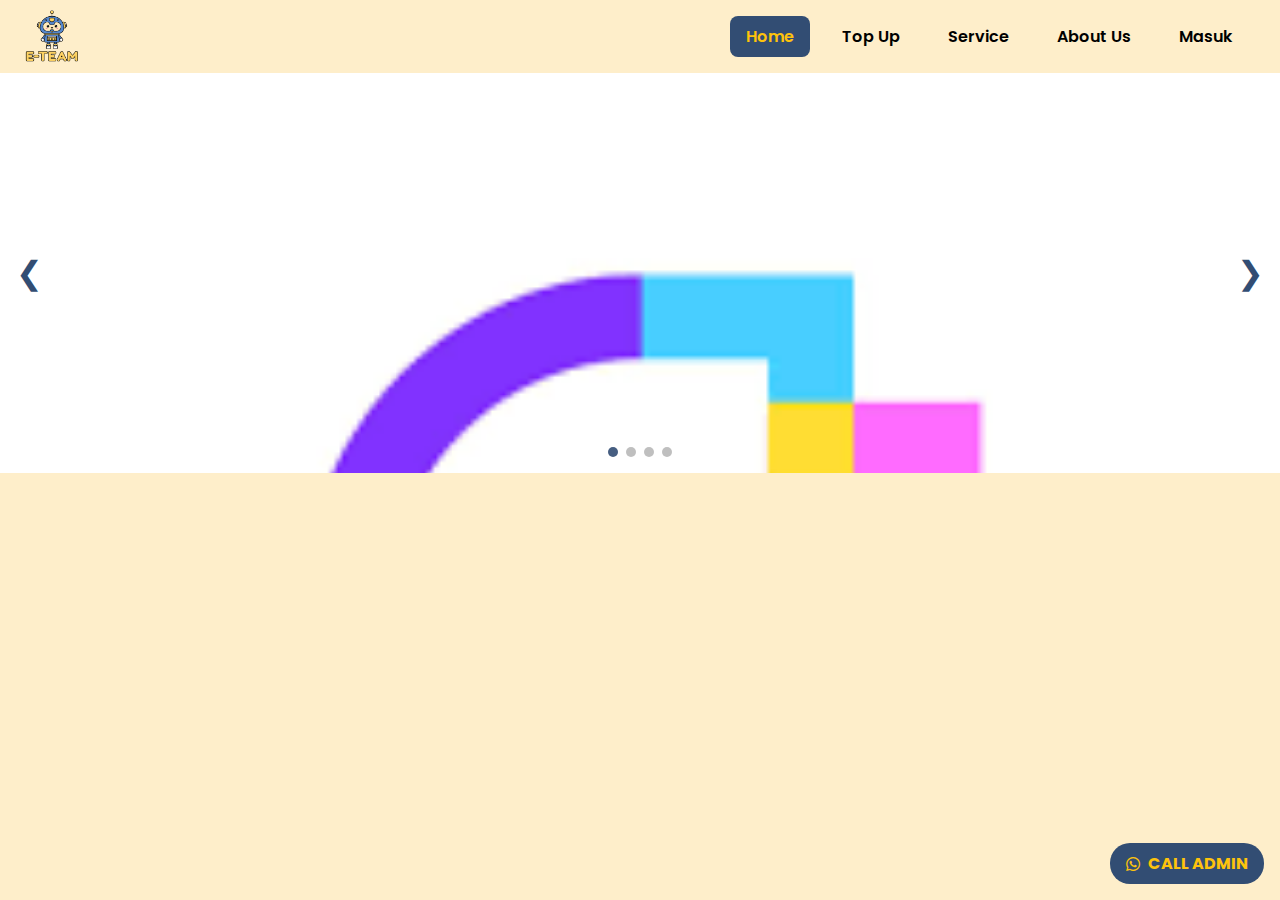
<file: index.html>
<!DOCTYPE html>
<html lang="en">
<head>
  <meta charset="UTF-8" />
  <meta name="viewport" content="width=device-width, initial-scale=1.0"/>
  <title>E-Team - Home</title>
  <link rel="preconnect" href="https://fonts.googleapis.com"/>
  <link rel="preconnect" href="https://fonts.gstatic.com" crossorigin/>
  <link href="https://fonts.googleapis.com/css2?family=Poppins:wght@400;600&display=swap" rel="stylesheet"/>
  <link rel="stylesheet" href="https://cdnjs.cloudflare.com/ajax/libs/font-awesome/6.0.0-beta3/css/all.min.css"/>
  <style>
  body {
    margin: 0;
    font-family: 'Poppins', sans-serif;
    background-color: #feeeca;
  }

  .logo {
    position: fixed;
    top: -1.5rem;
    left: -0.5rem;
    width: 120px;
    z-index: 1001; /* PASTIKAN DI ATAS SEMUA ELEMEN LAIN */
  }

  .nav {
    display: flex;
    justify-content: flex-end;
    align-items: center;
    padding: 1rem 2rem;
    position: relative;
    gap: 1rem;
    flex-wrap: wrap;
    z-index: 100; /* pastikan di bawah logo */
  }

  .menu-item {
    position: relative;
    padding: 0.5rem 1rem;
    font-weight: 600;
    color: black;
    cursor: pointer;
    border-radius: 8px;
    transition: background-color 0.3s, color 0.3s;
  }

  .menu-item.active {
    background-color: #324d73;
    color: #fec30c;
  }

  .hamburger {
    display: none;
    flex-direction: column;
    cursor: pointer;
    gap: 5px;
    width: 25px;
    height: 20px;
    z-index: 1002;
  }

  .hamburger div {
    height: 3px;
    background-color: #324d73;
    border-radius: 2px;
  }

  .mobile-menu {
    display: none;
    flex-direction: column;
    position: fixed;
    top: 0;
    right: 0;
    width: 50%;
    height: 100vh;
    background-color: #feeeca;
    padding: 2rem 1.5rem;
    box-shadow: -2px 0 10px rgba(0, 0, 0, 0.1);
    z-index: 1000;
    transform: translateX(100%);
    transition: transform 0.3s ease-in-out;
  }

  .mobile-menu.open {
    transform: translateX(0);
  }

  .mobile-menu .menu-item {
    padding: 0.75rem 1rem;
    margin-bottom: 1rem;
    background-color: transparent;
    border-radius: 8px;
    color: #324d73;
    font-weight: 600;
    cursor: pointer;
    width: fit-content;
  }

  .mobile-menu .menu-item:hover {
    background-color: #324d73;
    color: #fec30c;
  }

  .mobile-menu .menu-item.active {
    background-color: #324d73;
    color: #fec30c;
  }

  .slider-container {
    position: relative;
    width: 100%;
    height: 400px;
    background-color: #fec30c;
    overflow: hidden;
    z-index: 1;
  }

  .slides {
    display: flex;
    transition: transform 0.5s ease-in-out;
  }

  .slide {
    min-width: 100%;
    height: 100%;
    object-fit: cover;
  }

  .nav-arrow {
    position: absolute;
    top: 50%;
    transform: translateY(-50%);
    font-size: 2rem;
    color: #324d73;
    cursor: pointer;
    z-index: 2;
  }

  .nav-left {
    left: 1rem;
  }

  .nav-right {
    right: 1rem;
  }

  .dots {
    position: absolute;
    bottom: 1rem;
    left: 50%;
    transform: translateX(-50%);
    display: flex;
    gap: 0.5rem;
  }

  .dot {
    width: 10px;
    height: 10px;
    border-radius: 50%;
    background-color: gray;
    opacity: 0.5;
    cursor: pointer;
  }

  .dot.active {
    background-color: #324d73;
    opacity: 0.9;
  }

  .call-admin {
    position: fixed;
    bottom: 1rem;
    right: 1rem;
    background-color: #324d73;
    color: #fec30c;
    font-weight: bold;
    font-size: 1rem;
    display: flex;
    align-items: center;
    gap: 0.5rem;
    text-decoration: none;
    padding: 0.5rem 1rem;
    border-radius: 20px;
    z-index: 5;
  }

  @media (max-width: 768px) {
    .nav .menu-item {
      display: none;
    }

    .hamburger {
      display: flex;
      margin-left: auto;
    }

    .mobile-menu {
      display: flex;
    }

    .slider-container {
      height: 250px;
    }

    .nav-arrow {
      font-size: 1.5rem;
    }

    .call-admin {
      font-size: 0.9rem;
      padding: 0.4rem 0.8rem;
      bottom: 0.5rem;
      right: 0.5rem;
    }

    .logo {
    position: absolute;
    top: 0rem;
    left: 0rem;
    width: 100px;
    z-index: 1002;
  }
  .slider-container {
    margin-top: 70px; /* Tambah jarak dari atas agar tidak tertutup logo & hamburger */
    height: 250px;
  }

  .nav {
    padding: 1rem;
    position: relative;
    align-items: center;
  }

  .hamburger {
    position: absolute;
    top: 2.4rem;
    right: 2rem;
  }
  }
  /* Menu Tambahan Call Admin */
  .call-admin-btn {
  position: fixed;
  bottom: 1rem;
  right: 1rem;
  background-color: #324d73;
  color: #fec30c;
  font-weight: bold;
  font-size: 1rem;
  display: flex;
  align-items: center;
  gap: 0.5rem;
  text-decoration: none;
  padding: 0.5rem 1rem;
  border-radius: 20px;
  z-index: 10;
  cursor: pointer;
  animation: bounce 1s infinite alternate;
}

@keyframes bounce {
  from { transform: translateY(0); }
  to { transform: translateY(-5px); }
}

.admin-popup {
  position: fixed;
  bottom: 3.5rem;
  right: 1rem;
  background-color: #324d73;
  border-radius: 12px;
  padding: 0.5rem;
  display: none;
  flex-direction: column;
  gap: 0.5rem;
  z-index: 9;
  box-shadow: 0 4px 8px rgba(0,0,0,0.2);
}

.admin-option {
  background-color: #fec30c;
  color: #324d73;
  padding: 0.5rem 1rem;
  border-radius: 8px;
  text-decoration: none;
  font-weight: bold;
  transition: background-color 0.3s;
}

.admin-option:hover {
  background-color: #ffe57e;
}

@media (max-width: 768px) {
  .call-admin-btn {
    font-size: 0.9rem;
    padding: 0.4rem 0.8rem;
    bottom: 0.7rem;
    right: 0.7rem;
  }

  .admin-popup {
    bottom: 3.2rem;
    right: 0.7rem;
  }
}

</style>

</head>
<body>
  <div class="nav">
    <img src="LOGO E-TEAM (Transparant + Text).png" alt="Logo" class="logo" />
    <div class="hamburger" id="hamburger">
      <div></div>
      <div></div>
      <div></div>
    </div>
    <div class="menu-item active" onclick="setActive(this)">Home</div>
    <div class="menu-item" onclick="setActive(this)">Top Up</div>
    <div class="menu-item" onclick="setActive(this)">Service</div>
    <div class="menu-item" onclick="setActive(this)">About Us</div>
    <div class="menu-item" onclick="setActive(this)">Masuk</div>
  </div>

  <!-- Sidebar menu PISAH dari .nav -->
  <div class="mobile-menu" id="mobileMenu">
    <div class="menu-item" onclick="setActiveMobile(this)">Home</div>
    <div class="menu-item" onclick="setActiveMobile(this)">Top Up</div>
    <div class="menu-item" onclick="setActiveMobile(this)">Service</div>
    <div class="menu-item" onclick="setActiveMobile(this)">About Us</div>
    <div class="menu-item" onclick="setActiveMobile(this)">Masuk</div>
  </div>

  <div class="slider-container">
    <div class="slides" id="slides">
      <img src="Mico.png" class="slide" />
      <img src="Dazz.webp" class="slide" />
      <img src="Tiktok.jpg" class="slide" />
      <img src="Yoho.jpg" class="slide" />
    </div>
    <div class="nav-arrow nav-left" onclick="prevSlide()">&#10094;</div>
    <div class="nav-arrow nav-right" onclick="nextSlide()">&#10095;</div>
    <div class="dots" id="dots"></div>
  </div>

  <div class="call-admin-btn" onclick="toggleAdminPopup()">
  <i class="fab fa-whatsapp"></i> CALL ADMIN
</div>

<div class="admin-popup" id="adminPopup">
  <a href="https://wa.me/6281542050415" class="admin-option" target="_blank">Admin E-Team</a>
  <a href="https://wa.me/6285777788888" class="admin-option" target="_blank">Admin Elite</a>
  <a href="https://wa.me/6281222233333" class="admin-option" target="_blank">Admin Top Up</a>
</div>

  <script>
    const menuItems = document.querySelectorAll('.menu-item');
    function setActive(el) {
      menuItems.forEach(item => item.classList.remove('active'));
      el.classList.add('active');
    }

    const slides = document.querySelectorAll('.slide');
    const dotsContainer = document.getElementById('dots');
    const slidesWrapper = document.getElementById('slides');
    let currentIndex = 0;

    slides.forEach((_, index) => {
      const dot = document.createElement('div');
      dot.classList.add('dot');
      if (index === 0) dot.classList.add('active');
      dot.addEventListener('click', () => goToSlide(index));
      dotsContainer.appendChild(dot);
    });

    function updateSlider() {
      slidesWrapper.style.transition = 'transform 0.5s ease-in-out';
      slidesWrapper.style.transform = `translateX(-${currentIndex * 100}%)`;
      document.querySelectorAll('.dot').forEach(dot => dot.classList.remove('active'));
      document.querySelectorAll('.dot')[currentIndex % slides.length].classList.add('active');
    }

    function nextSlide() {
      currentIndex++;
      if (currentIndex >= slides.length) currentIndex = 0;
      updateSlider();
    }

    function prevSlide() {
      currentIndex--;
      if (currentIndex < 0) currentIndex = slides.length - 1;
      updateSlider();
    }

    function goToSlide(index) {
      currentIndex = index;
      updateSlider();
    }

    const loopSlides = () => {
      const clone = slidesWrapper.firstElementChild.cloneNode(true);
      slidesWrapper.appendChild(clone);
      currentIndex = 0;

      setInterval(() => {
        currentIndex++;
        slidesWrapper.style.transition = 'transform 0.5s ease-in-out';
        slidesWrapper.style.transform = `translateX(-${currentIndex * 100}%)`;

        let activeDotIndex = currentIndex % slides.length;
        document.querySelectorAll('.dot').forEach(dot => dot.classList.remove('active'));
        document.querySelectorAll('.dot')[activeDotIndex].classList.add('active');

        if (currentIndex === slides.length) {
          setTimeout(() => {
            slidesWrapper.style.transition = 'none';
            slidesWrapper.style.transform = 'translateX(0)';
            currentIndex = 0;
          }, 500);
        }
      }, 3000);
    };

    loopSlides();

    const hamburger = document.getElementById('hamburger');
    const mobileMenu = document.getElementById('mobileMenu');
    const mobileMenuItems = mobileMenu.querySelectorAll('.menu-item');

    hamburger.addEventListener('click', () => {
  mobileMenu.classList.toggle('open');

  if (mobileMenu.classList.contains('open')) {
    // Update highlight menu aktif
    mobileMenuItems.forEach(item => {
      item.classList.remove('active');
      if (item.textContent.trim() === activeMenuName) {
        item.classList.add('active');
      }
    });
  }
});
    let activeMenuName = 'Home'; // Default aktif

function setActiveMobile(el) {
  const selectedName = el.textContent.trim();
  activeMenuName = selectedName;

  mobileMenuItems.forEach(item => {
    item.classList.remove('active');
    if (item.textContent.trim() === activeMenuName) {
      item.classList.add('active');
    }
  });

  mobileMenu.classList.remove('open');
}

  // Hapus highlight setelah sidebar tertutup
  setTimeout(() => {
    mobileMenuItems.forEach(item => item.classList.remove('active'));
  }, 300);


    // Tutup menu saat klik di luar
    document.addEventListener('click', function (e) {
      if (!mobileMenu.contains(e.target) && !hamburger.contains(e.target)) {
        mobileMenu.classList.remove('open');
      }
    });
    // script pop up call admin
  function toggleAdminPopup() {
    const popup = document.getElementById('adminPopup');
    popup.style.display = (popup.style.display === 'flex') ? 'none' : 'flex';
  }

  document.addEventListener('click', function (e) {
    const popup = document.getElementById('adminPopup');
    const button = document.querySelector('.call-admin-btn');
    if (!popup.contains(e.target) && !button.contains(e.target)) {
      popup.style.display = 'none';
    }
  });
  </script>
</body>
</html>
</file>
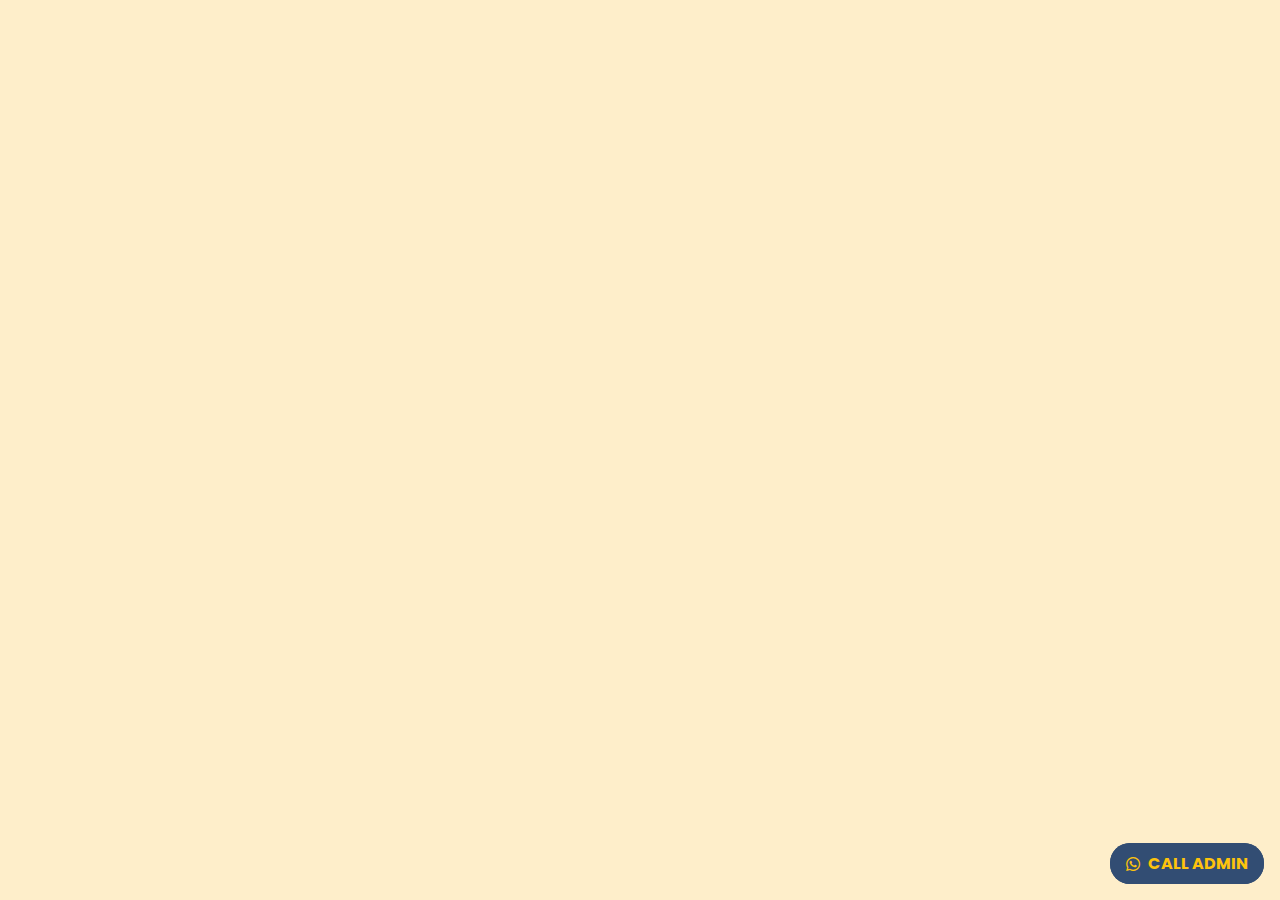
<file: calladmin.html>
<!DOCTYPE html>
<html lang="en">
<head>
    <link href="https://fonts.googleapis.com/css2?family=Poppins:wght@400;600&display=swap" rel="stylesheet">
  <meta charset="UTF-8" />
  <meta name="viewport" content="width=device-width, initial-scale=1.0"/>
  <title>Call Admin</title>
  <link rel="stylesheet" href="https://cdnjs.cloudflare.com/ajax/libs/font-awesome/6.0.0-beta3/css/all.min.css"/>
  <style>
    body {
    margin: 0;
    font-family: 'Poppins', sans-serif;
    background-color: #feeeca;
  }
  
  .logo {
    position: fixed;
    top: -1.5rem;
    left: -0.5rem;
    width: 120px;
    z-index: 1001; /* PASTIKAN DI ATAS SEMUA ELEMEN LAIN */
  }

    /* Animasi bounce untuk tombol */
    @keyframes bounce {
      0%, 100% { transform: translateY(0); }
      50% { transform: translateY(-3px); }
    }

    /* Animasi fade & bounce untuk popup */
    @keyframes popupBounce {
      0% {
        opacity: 0;
        transform: translateY(20px);
      }
      60% {
        opacity: 1;
        transform: translateY(-10px);
      }
      80% {
        transform: translateY(5px);
      }
      100% {
        transform: translateY(0);
      }
    }

    .call-admin-btn {
      position: fixed;
      bottom: 1rem;
      right: 1rem;
      background-color: #324d73;
      color: #fec30c;
      font-weight: bold;
      font-size: 1rem;
      display: flex;
      align-items: center;
      gap: 0.5rem;
      text-decoration: none;
      padding: 0.5rem 1rem;
      border-radius: 20px;
      z-index: 10;
      cursor: pointer;
      animation: bounce 1.5s infinite ease-in-out;
      user-select: none;
    }

    .admin-popup {
      position: fixed;
      bottom: 3.5rem;
      right: 1rem;
      background-color: rgba(50, 77, 115, 0.85);
      border-radius: 12px;
      padding: 0.5rem;
      display: none;
      flex-direction: column;
      gap: 0.5rem;
      z-index: 9;
      box-shadow: 0 4px 8px rgba(0,0,0,0.2);
      backdrop-filter: blur(5px);
      opacity: 0;
      transition: opacity 0.3s ease;
    }

    .admin-popup.show {
      display: flex;
      animation: popupBounce 0.5s forwards;
      opacity: 1;
    }

    .admin-option {
      background-color: #fec30c;
      color: #324d73;
      padding: 0.5rem 1rem;
      border-radius: 8px;
      text-decoration: none;
      font-weight: bold;
      transition: background-color 0.3s;
      user-select: none;
    }

    .admin-option:hover {
      background-color: #ffe57e;
    }

    @media (max-width: 768px) {
      .call-admin-btn {
        font-size: 0.9rem;
        padding: 0.4rem 0.8rem;
        bottom: 0.7rem;
        right: 0.7rem;
      }

      .admin-popup {
        bottom: 3.2rem;
        right: 0.7rem;
      }
    }
  </style>
</head>
<body>

  <div class="call-admin-btn" role="button" aria-label="Hubungi admin" onclick="toggleAdminPopup()">
    <i class="fab fa-whatsapp"></i> CALL ADMIN
  </div>

  <div class="admin-popup" id="adminPopup">
    <a href="https://wa.me/6281111111111" class="admin-option" target="_blank" rel="noopener noreferrer">Admin E-Team</a>
    <a href="https://wa.me/6282222222222" class="admin-option" target="_blank" rel="noopener noreferrer">Admin Elite</a>
    <a href="https://wa.me/6283333333333" class="admin-option" target="_blank" rel="noopener noreferrer">Admin Top Up</a>
  </div>

  <script>
    function toggleAdminPopup() {
      const popup = document.getElementById('adminPopup');
      popup.classList.toggle('show');
    }

    // Tutup popup kalau klik di luar
    document.addEventListener('click', function (e) {
      const popup = document.getElementById('adminPopup');
      const button = document.querySelector('.call-admin-btn');
      if (!popup.contains(e.target) && !button.contains(e.target)) {
        popup.classList.remove('show');
      }
    });
  </script>
  <!-- Panggil file JS modular -->
<script src="calladmin.js"></script>
</body>
</html>
</file>
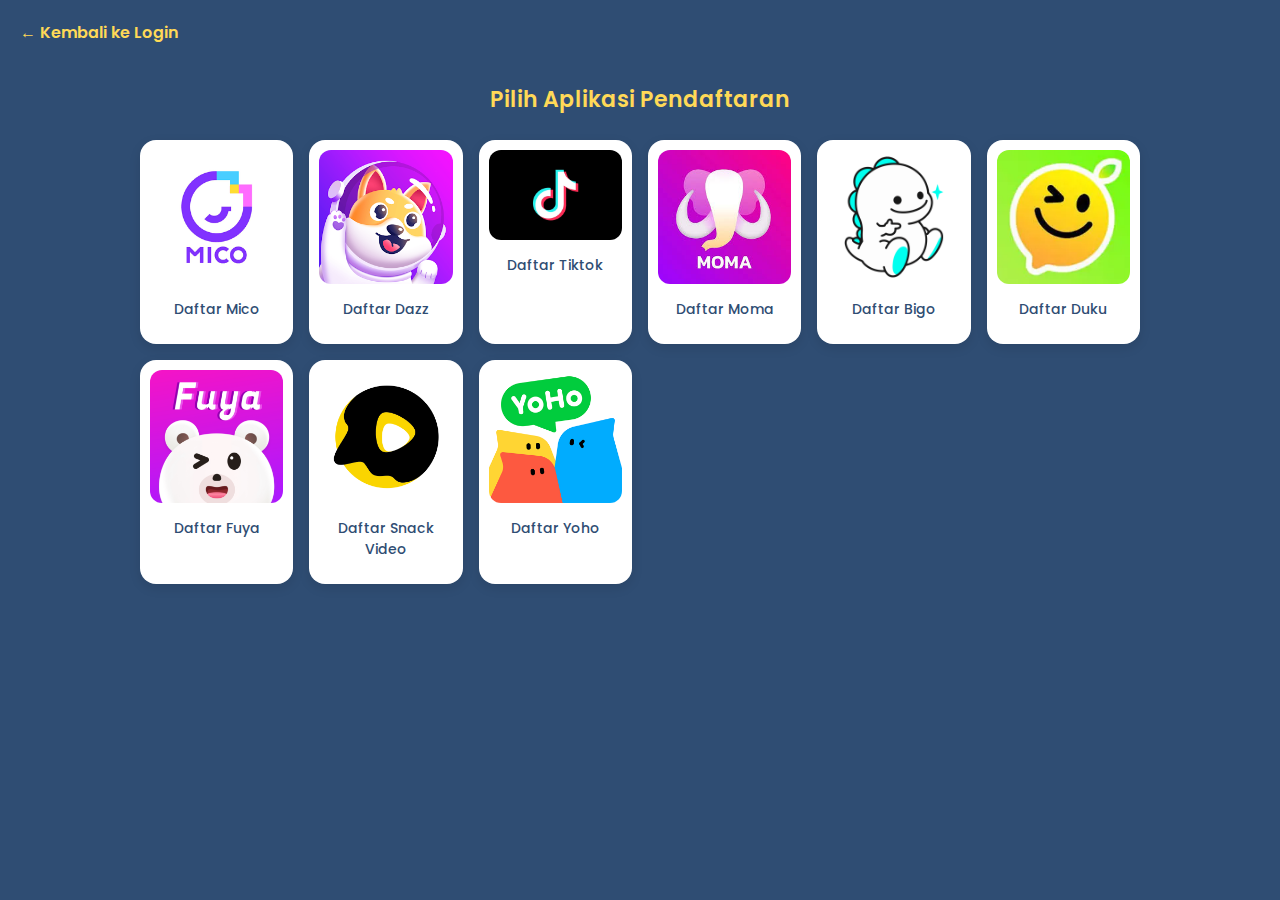
<file: register.html>
<!DOCTYPE html>
<html lang="id">
<head>
  <meta charset="UTF-8" />
  <meta name="viewport" content="width=device-width, initial-scale=1.0" />
  <title>Halaman Daftar</title>
  <link href="https://fonts.googleapis.com/css2?family=Poppins:wght@300;600;700&display=swap" rel="stylesheet">
  <style>
    * {
      box-sizing: border-box;
    }

    body {
      margin: 0;
      padding: 20px;
      font-family: 'Poppins', sans-serif;
      background-color: #2f4d73;
    }

    .back-button {
      display: inline-block;
      margin-bottom: 20px;
      color: #ffd957;
      font-weight: 600;
      text-decoration: none;
      font-size: 16px;
      transition: color 0.3s ease;
    }

    .back-button:hover {
      transform: scale(1.05);
    }

    .judul-avatar {
      text-align: center;
      font-size: 22px;
      font-weight: 600;
      color: #ffd957;
      margin-bottom: 24px;
    }

    .grid-container {
      display: grid;
      grid-template-columns: repeat(auto-fit, minmax(140px, 1fr));
      gap: 16px;
      max-width: 1000px;
      margin: auto;
    }

    .item {
      background-color: #ffffff;
      border-radius: 16px;
      box-shadow: 0 4px 12px rgba(0, 0, 0, 0.1);
      text-align: center;
      overflow: hidden;
      transition: transform 0.3s ease, box-shadow 0.3s ease;
    }

    .item:hover {
      transform: translateY(-4px) scale(1.03);
      box-shadow: 0 12px 20px rgba(0, 0, 0, 0.2);
    }

    .item a {
      display: block;
      color: inherit;
      text-decoration: none;
      padding: 10px;
    }

    .item img {
      width: 100%;
      height: auto;
      object-fit: cover;
      border-radius: 12px;
    }

    .item p {
      margin-top: 8px;
      font-size: 14px;
      font-weight: 500;
      color: #2f4d73;
    }

    @media (max-width: 480px) {
      .judul-avatar {
        font-size: 18px;
      }

      .item p {
        font-size: 13px;
      }
    }
  </style>
</head>
<body>

  <a href="index.html" class="back-button">← Kembali ke Login</a>

  <h2 class="judul-avatar">Pilih Aplikasi Pendaftaran</h2>

  <div class="grid-container">
    <div class="item">
      <a href="formulir.html">
        <img src="Mico.png" alt="Mico">
        <p>Daftar Mico</p>
      </a>
    </div>
    <div class="item">
      <a href="#"><img src="Dazz.webp" alt="Dazz"><p>Daftar Dazz</p></a>
    </div>
    <div class="item">
      <a href="#"><img src="Tiktok.jpg" alt="Tiktok"><p>Daftar Tiktok</p></a>
    </div>
    <div class="item">
      <a href="#"><img src="Moma.jpg" alt="Moma"><p>Daftar Moma</p></a>
    </div>
    <div class="item">
      <a href="#"><img src="Bigo.png" alt="Bigo"><p>Daftar Bigo</p></a>
    </div>
    <div class="item">
      <a href="#"><img src="Duku.webp" alt="Duku"><p>Daftar Duku</p></a>
    </div>
    <div class="item">
      <a href="#"><img src="Fuya.png" alt="Fuya"><p>Daftar Fuya</p></a>
    </div>
    <div class="item">
      <a href="#"><img src="Snack Video.png" alt="Snack"><p>Daftar Snack Video</p></a>
    </div>
    <div class="item">
      <a href="#"><img src="Yoho.jpg" alt="Yoho"><p>Daftar Yoho</p></a>
    </div>
  </div>

  <script src="sparkle.js"></script>
</body>
</html>
</file>
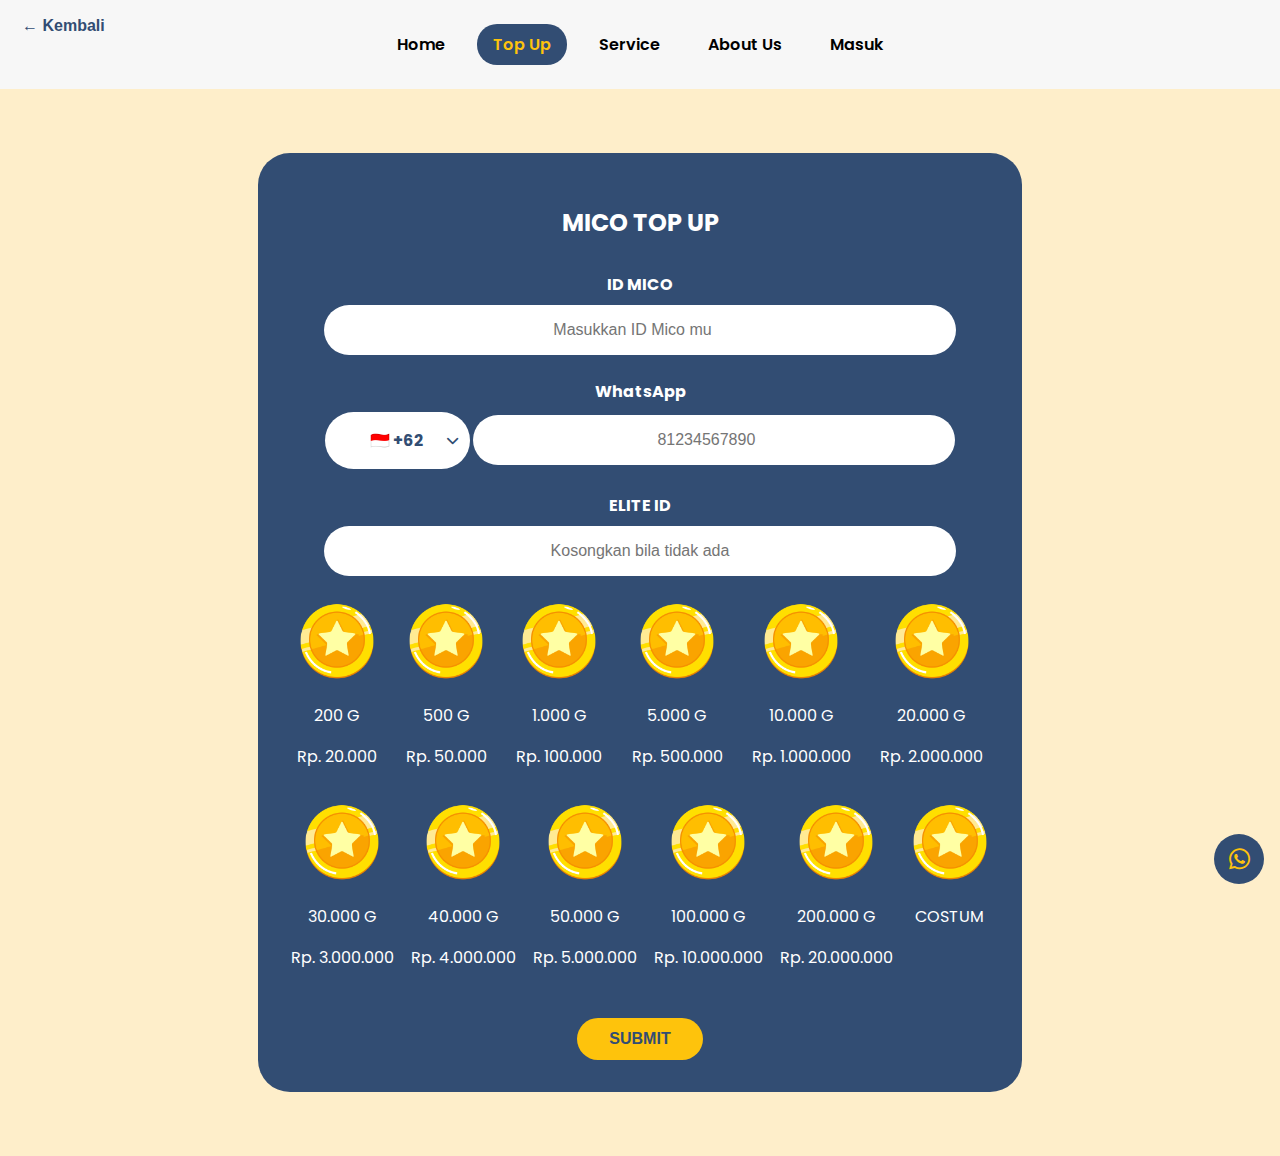
<file: topup-mico.html>
<!DOCTYPE html>
<html lang="en">
<head>
  <meta charset="UTF-8" />
  <meta name="viewport" content="width=device-width, initial-scale=1.0" />
  <title>MICO Top Up</title>
  <link rel="preconnect" href="https://fonts.googleapis.com" />
  <link rel="preconnect" href="https://fonts.gstatic.com" crossorigin />
  <link href="https://fonts.googleapis.com/css2?family=Poppins:wght@400;600&display=swap" rel="stylesheet" />
  <link rel="stylesheet" href="https://cdnjs.cloudflare.com/ajax/libs/font-awesome/6.0.0-beta3/css/all.min.css" />
  <style>
    body {
      margin: 0;
      font-family: 'Poppins', sans-serif;
      background-color: #feeeca;
    }
    .nav {
      display: flex;
      justify-content: center;
      align-items: center;
      background-color: #f7f7f7;
      padding: 1.5rem 2rem;
      gap: 1rem;
    }
    .menu-item {
      padding: 0.5rem 1rem;
      font-weight: 600;
      border-radius: 20px;
      color: black;
      text-decoration: none;
    }
    .menu-item.active {
      background-color: #324d73;
      color: #fec30c;
    }
    .back-button {
      position: absolute;
      top: 1rem;
      left: 1rem;
      background: none;
      border: none;
      font-size: 1rem;
      font-weight: 600;
      color: #324d73;
      cursor: pointer;
    }
    .form-container {
      max-width: 700px;
      margin: 4rem auto;
      background-color: #324d73;
      padding: 2rem;
      border-radius: 2rem;
      color: white;
    }
    .form-container h2 {
      text-align: center;
      margin-bottom: 2rem;
    }
    .form-group {
      margin-bottom: 1.5rem;
      display: flex;
      flex-direction: column;
      align-items: center;
    }
    label {
      display: block;
      margin-bottom: 0.5rem;
      font-weight: bold;
      text-align: center;
    }
    input[type="text"], input[type="number"] {
      width: 100%;
      max-width: 600px;
      padding: 1rem;
      border-radius: 2rem;
      border: none;
      font-size: 1rem;
      color: #324d73;
      text-align: center;
    }
    .phone-input {
      display: flex;
      justify-content: center;
      align-items: center;
      gap: 0.5%;
      width: 100%;
      max-width: 630px;
      position: relative;
    }
    .country-code {
      position: relative;
      width: 25%;
      padding: 1rem;
      background-color: white;
      border-radius: 2rem;
      color: #324d73;
      font-weight: bold;
      cursor: pointer;
      text-align: center;
    }
    .country-code::after {
      content: "\f078";
      font-family: "Font Awesome 5 Free";
      font-weight: 900;
      position: absolute;
      right: 12px;
      top: 50%;
      transform: translateY(-50%);
      font-size: 0.8rem;
      color: #324d73;
    }
    #whatsapp {
      width: 100%;
      padding: 1rem;
      border: none;
      border-radius: 2rem;
      font-size: 1rem;
      color: #324d73;
      text-align: center;
    }
    .dropdown {
      position: absolute;
      top: 100%;
      left: 0;
      background-color: white;
      border-radius: 1rem;
      box-shadow: 0 4px 6px rgba(0, 0, 0, 0.1);
      max-height: 150px;
      overflow-y: auto;
      display: none;
      z-index: 10;
      width: 23%;
    }
    .dropdown.active {
      display: block;
    }
    .dropdown-item {
      display: flex;
      align-items: center;
      gap: 0.5rem;
      padding: 0.5rem 1.5rem;
      cursor: pointer;
      transition: background-color 0.2s;
      color: #324d73;
    }
    .dropdown-item:hover {
      background-color: #f0f0f0;
    }
    .coins {
      display: flex;
      justify-content: space-around;
      flex-wrap: wrap;
      gap: 1rem;
      margin-top: 1.5rem;
    }
    .coin-option {
      text-align: center;
      color: white;
    }
    .coin-option img {
      width: 80px;
    }
    .submit-btn {
      display: block;
      margin: 2rem auto 0;
      background-color: #fec30c;
      color: #324d73;
      font-weight: bold;
      padding: 0.75rem 2rem;
      border: none;
      border-radius: 2rem;
      font-size: 1rem;
      cursor: pointer;
    }
    .call-admin-btn {
      position: fixed;
      bottom: 1rem;
      right: 1rem;
      background-color: #324d73;
      color: #fec30c;
      font-size: 1.5rem;
      width: 50px;
      height: 50px;
      border-radius: 50%;
      z-index: 100;
      cursor: pointer;
      display: flex;
      justify-content: center;
      align-items: center;
    }
    .call-admin-popup {
      position: fixed;
      bottom: 4rem;
      right: 1rem;
      display: none;
      flex-direction: column;
      gap: 0.5rem;
      border-radius: 12px;
      z-index: 101;
      padding: 0;
    }
    .call-admin-option {
      background-color: #324d73;
      color: #fec30c;
      padding: 0.5rem 1rem;
      border-radius: 20px;
      text-decoration: none;
      font-weight: bold;
      text-align: center;
    }
    .menu-item:hover,
.call-admin:hover {
  background-color: rgba(50, 77, 115, 0.8); /* Biru dengan opacity 80% */
  color: #fec30c; /* Kuning */
  transform: translateY(-3px) scale(1.03); /* Efek timbul */
  box-shadow: 0 4px 10px rgba(0, 0, 0, 0.2); /* Bayangan timbul */
}
  </style>
</head>
<body>
  <button class="back-button" onclick="location.href='topup.html'">← Kembali</button>
  <div class="nav">
    <a href="index.html" class="menu-item">Home</a>
    <a href="topup.html" class="menu-item active">Top Up</a>
    <a href="#" class="menu-item">Service</a>
    <a href="#" class="menu-item">About Us</a>
    <a href="#" class="menu-item">Masuk</a>
  </div>

  <div class="form-container">
    <h2>MICO TOP UP</h2>
    <div class="form-group">
      <label for="idMico">ID MICO</label>
      <input type="number" id="idMico" placeholder="Masukkan ID Mico mu" required />
    </div>
    <div class="form-group">
      <label for="whatsapp">WhatsApp</label>
      <div class="phone-input">
        <div class="country-code" onclick="toggleDropdown()">
          🇮🇩 +62
        </div>
        <input type="number" id="whatsapp" placeholder="81234567890" required />
        <div class="dropdown" id="dropdown">
          <div class="dropdown-item" onclick="selectCountry('🇮🇩', '+62')">🇮🇩 +62</div>
          <div class="dropdown-item" onclick="selectCountry('🇺🇸', '+1')">🇺🇸 +1</div>
          <div class="dropdown-item" onclick="selectCountry('🇬🇧', '+44')">🇬🇧 +44</div>
          <!-- Tambahkan lebih banyak opsi jika perlu -->
        </div>
      </div>
    </div>
    <div class="form-group">
      <label for="eliteId">ELITE ID</label>
      <input type="text" id="eliteId" placeholder="Kosongkan bila tidak ada" />
    </div>
    <div class="coins">
      <div class="coin-option">
        <img src="Koin Mico.png" alt="200G" />
        <p>200 G</p>
        <p>Rp. 20.000</p>
      </div>
      <div class="coin-option">
        <img src="Koin Mico.png" alt="500G" />
        <p>500 G</p>
        <p>Rp. 50.000</p>
      </div>
      <div class="coin-option">
        <img src="Koin Mico.png" alt="1000G" />
        <p>1.000 G</p>
        <p>Rp. 100.000</p>
      </div>
      <div class="coin-option">
        <img src="Koin Mico.png" alt="5000G" />
        <p>5.000 G</p>
        <p>Rp. 500.000</p>
      </div>
      <div class="coin-option">
        <img src="Koin Mico.png" alt="5000G" />
        <p>10.000 G</p>
        <p>Rp. 1.000.000</p>
      </div>
      <div class="coin-option">
        <img src="Koin Mico.png" alt="5000G" />
        <p>20.000 G</p>
        <p>Rp. 2.000.000</p>
      </div>
      <div class="coin-option">
        <img src="Koin Mico.png" alt="5000G" />
        <p>30.000 G</p>
        <p>Rp. 3.000.000</p>
      </div>
      <div class="coin-option">
        <img src="Koin Mico.png" alt="5000G" />
        <p>40.000 G</p>
        <p>Rp. 4.000.000</p>
      </div>
      <div class="coin-option">
        <img src="Koin Mico.png" alt="5000G" />
        <p>50.000 G</p>
        <p>Rp. 5.000.000</p>
      </div>
      <div class="coin-option">
        <img src="Koin Mico.png" alt="5000G" />
        <p>100.000 G</p>
        <p>Rp. 10.000.000</p>
      </div>
      <div class="coin-option">
        <img src="Koin Mico.png" alt="5000G" />
        <p>200.000 G</p>
        <p>Rp. 20.000.000</p>
      </div>
      <div class="coin-option">
        <img src="Koin Mico.png" alt="custom" />
        <p>COSTUM</p>
      </div>
    </div>
    <button class="submit-btn">SUBMIT</button>
  </div>

  <div class="call-admin-btn" id="callAdminBtn">
    <i class="fab fa-whatsapp"></i>
  </div>
  <div class="call-admin-popup" id="adminPopup">
    <a href="https://wa.me/6281234567890" target="_blank" class="call-admin-option">Admin E-Team</a>
    <a href="https://wa.me/6282345678901" target="_blank" class="call-admin-option">Admin Elite</a>
    <a href="https://wa.me/6283456789012" target="_blank" class="call-admin-option">Admin Top Up</a>
  </div>

  <script>
    const callAdminBtn = document.getElementById('callAdminBtn');
    const adminPopup = document.getElementById('adminPopup');
    const dropdown = document.getElementById('dropdown');
    const countryCode = document.querySelector('.country-code');

    callAdminBtn.addEventListener('click', (e) => {
      e.stopPropagation();
      adminPopup.style.display = adminPopup.style.display === 'flex' ? 'none' : 'flex';
    });

    document.addEventListener('click', function (e) {
      if (!adminPopup.contains(e.target) && !callAdminBtn.contains(e.target)) {
        adminPopup.style.display = 'none';
      }
      if (!dropdown.contains(e.target) && !countryCode.contains(e.target)) {
        dropdown.classList.remove('active');
      }
    });

    function toggleDropdown() {
      dropdown.classList.toggle('active');
    }

    function selectCountry(flag, code) {
      countryCode.innerHTML = `${flag} ${code}`;
      dropdown.classList.remove('active');
    }
  </script>
</body>
</html>
</file>
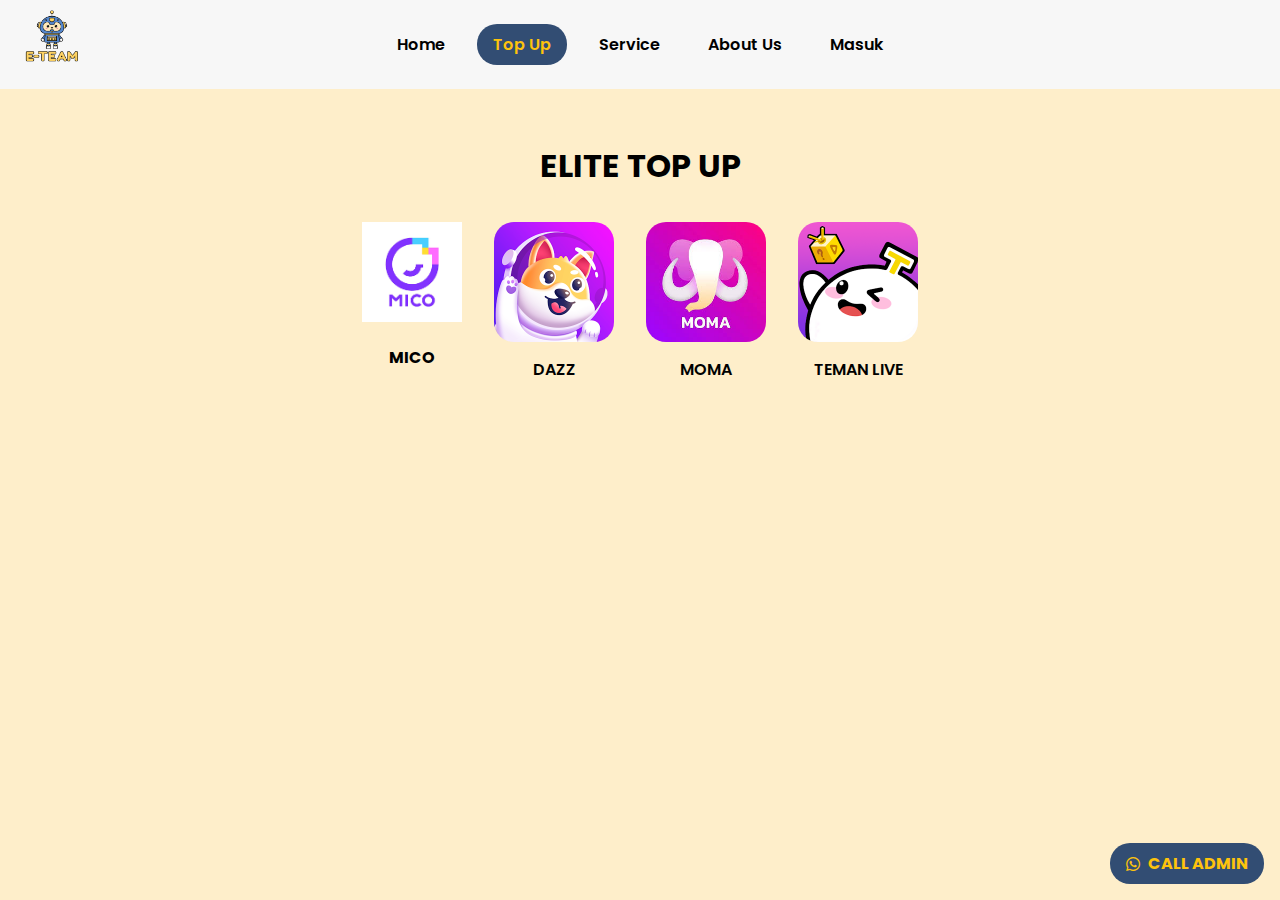
<file: topup.html>
<!DOCTYPE html>
<html lang="en">
<head>
  <meta charset="UTF-8" />
  <meta name="viewport" content="width=device-width, initial-scale=1.0" />
  <title>E-Team - Top Up</title>
  <link rel="preconnect" href="https://fonts.googleapis.com" />
  <link rel="preconnect" href="https://fonts.gstatic.com" crossorigin />
  <link href="https://fonts.googleapis.com/css2?family=Poppins:wght@400;600&display=swap" rel="stylesheet" />
  <link rel="stylesheet" href="https://cdnjs.cloudflare.com/ajax/libs/font-awesome/6.0.0-beta3/css/all.min.css" />
  <style>
    body {
    margin: 0;
    font-family: 'Poppins', sans-serif;
    background-color: #feeeca;
  }

  .logo {
    position: fixed;
    top: -1.5rem;
    left: -0.5rem;
    width: 120px;
    z-index: 1001;
  }

  .nav {
    display: flex;
    justify-content: center;
    align-items: center;
    background-color: #f7f7f7;
    padding: 1.5rem 2rem;
    position: relative;
    gap: 1rem;
    flex-wrap: wrap;
    z-index: 100;
  }

  .menu-item {
    position: relative;
    padding: 0.5rem 1rem;
    font-weight: 600;
    color: black;
    cursor: pointer;
    border-radius: 20px;
    transition: all 0.2s ease;
    text-decoration: none;
  }

  .menu-item:hover {
    background-color: rgba(50, 77, 115, 0.8);
    color: rgba(254, 195, 12, 0.8);
    transform: translateY(-3px) scale(1.03);
    box-shadow: 0 4px 10px rgba(0, 0, 0, 0.2);
  }

  .menu-item.active {
    background-color: #324d73;
    color: #fec30c;
  }

    .call-admin {
      position: fixed;
      bottom: 1rem;
      right: 1rem;
      background-color: #324d73;
      color: #fec30c;
      font-weight: bold;
      font-size: 1rem;
      display: flex;
      align-items: center;
      gap: 0.5rem;
      text-decoration: none;
      padding: 0.5rem 1rem;
      border-radius: 20px;
      z-index: 5;
      transition: all 0.2s ease;
    }

    .call-admin:hover {
      background-color: rgba(50, 77, 115, 0.8);
      color: #fec30c;
      transform: translateY(-3px) scale(1.03);
      box-shadow: 0 4px 10px rgba(0, 0, 0, 0.2);
    }

    .call-admin-popup {
      position: fixed;
      bottom: 4rem;
      right: 1rem;
      display: flex;
      flex-direction: column;
      gap: 0.5rem;
      opacity: 0;
      pointer-events: none;
      transition: opacity 0.3s ease;
      z-index: 1001;
    }

    .call-admin-popup.show {
      opacity: 1;
      pointer-events: auto;
    }

    .call-admin-option {
      background-color: rgba(50, 77, 115, 1);
      color: #fec30c;
      padding: 0.5rem 1rem;
      border-radius: 20px;
      text-decoration: none;
      font-weight: bold;
      text-align: center;
    }

    .call-admin-option:hover {
      background-color: rgba(50, 77, 115, 0.7);
    }

    .spark {
      position: absolute;
      width: 4px;
      height: 4px;
      background: radial-gradient(circle, #ffcc00 0%, #ff4500 100%);
      border-radius: 50%;
      pointer-events: none;
      opacity: 1;
      animation: sparkAnim 0.6s ease-out forwards;
      z-index: 9999;
    }

    @keyframes sparkAnim {
      0% {
        transform: scale(1) translate(0, 0) rotate(0deg);
        opacity: 1;
      }
      100% {
        transform: scale(0.3) translate(var(--x), var(--y)) rotate(720deg);
        opacity: 0;
      }
    }
    .app-hover {
    transition: transform 0.3s ease, box-shadow 0.3s ease;
  }

  .app-hover:hover {
    transform: scale(1.05);
    box-shadow: 0 8px 16px rgba(0,0,0,0.2);
  }
  </style>
</head>
<body>
  <!-- NAVIGATION -->
  <div class="nav">
    <img src="LOGO E-TEAM (Transparant + Text).png" alt="Logo" class="logo" />
    <div class="menu-item" onclick="location.href='index.html'">Home</div>
    <div class="menu-item active">Top Up</div>
    <div class="menu-item" onclick="location.href='service.html'">Service</div>
    <div class="menu-item" onclick="location.href='about.html'">About Us</div>
    <div class="menu-item" onclick="location.href='login.html'">Masuk</div>
  </div>

  <!-- MAIN CONTENT -->
  <section style="padding: 2rem; text-align: center;">
    <h1 style="font-size: 2rem; font-weight: bold; margin-bottom: 2rem;">ELITE TOP UP</h1>
    <div style="display: flex; flex-wrap: wrap; justify-content: center; gap: 2rem;">
      <div>
        <a href="topup-mico.html" style="text-align: center; text-decoration: none;">
  <img src="Mico.png" alt="MICO" class="app-hover" style="width: 100px;" />
  <p style="font-weight: bold; color: black;">MICO</p>
</a>
      </div>
      <div>
        <img src="Dazz.webp" alt="DAZZ" class="app-hover" style="width: 120px; border-radius: 20px;" />
        <p style="margin-top: 0.5rem; font-weight: 600;">DAZZ</p>
      </div>
      <div>
        <img src="Moma.jpg" alt="MOMA" class="app-hover" style="width: 120px; border-radius: 20px;" />
        <p style="margin-top: 0.5rem; font-weight: 600;">MOMA</p>
      </div>
      <div>
        <img src="TEMAN LIVE.webp" alt="TEMAN LIVE" class="app-hover" style="width: 120px; border-radius: 20px;" />
        <p style="margin-top: 0.5rem; font-weight: 600;">TEMAN LIVE</p>
      </div>
    </div>
  </section>

  <!-- CALL ADMIN -->
  <a class="call-admin call-admin-btn" id="callAdminBtn">
    <i class="fab fa-whatsapp"></i> CALL ADMIN
  </a>

  <div class="call-admin-popup" id="adminPopup">
    <a href="https://wa.me/6281234567890" target="_blank" class="call-admin-option">Admin E-Team</a>
    <a href="https://wa.me/6282345678901" target="_blank" class="call-admin-option">Admin Elite</a>
    <a href="https://wa.me/6283456789012" target="_blank" class="call-admin-option">Admin Top Up</a>
  </div>

  <!-- SCRIPT -->
  <script>
    const callAdminBtn = document.getElementById('callAdminBtn');
    const adminPopup = document.getElementById('adminPopup');

    callAdminBtn.addEventListener('click', (e) => {
      e.stopPropagation();
      adminPopup.classList.toggle('show');
    });

    document.addEventListener('click', function (e) {
      if (!adminPopup.contains(e.target) && !callAdminBtn.contains(e.target)) {
        adminPopup.classList.remove('show');
      }
    });

    // Spark Animation
    document.addEventListener('mousemove', function (e) {
      for (let i = 0; i < 5; i++) {
        const spark = document.createElement('div');
        spark.className = 'spark';

        const angle = Math.random() * 2 * Math.PI;
        const distance = Math.random() * 20 + 5;
        const x = Math.cos(angle) * distance + 'px';
        const y = Math.sin(angle) * distance + 'px';
        spark.style.setProperty('--x', x);
        spark.style.setProperty('--y', y);

        spark.style.left = e.pageX + 'px';
        spark.style.top = e.pageY + 'px';

        document.body.appendChild(spark);

        setTimeout(() => {
          spark.remove();
        }, 600);
      }
    });
  </script>
</body>
</html>
</file>
